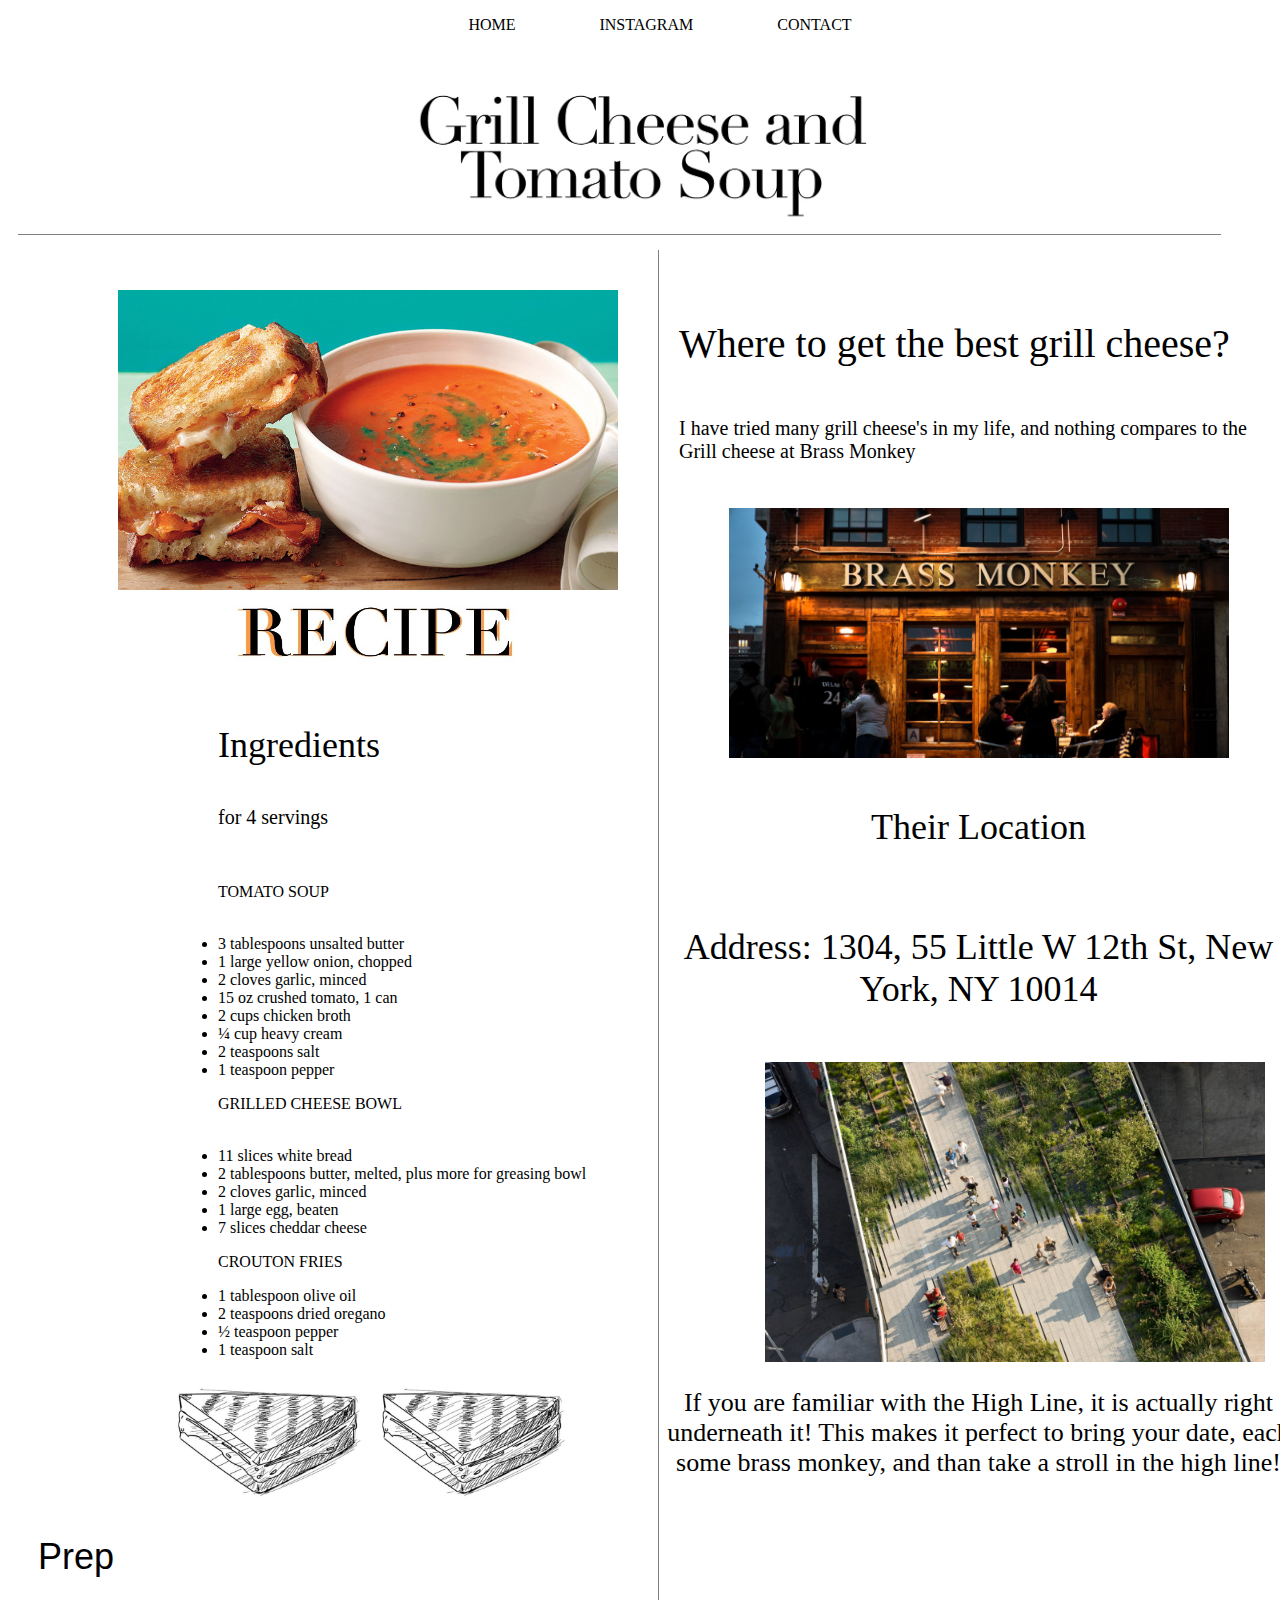
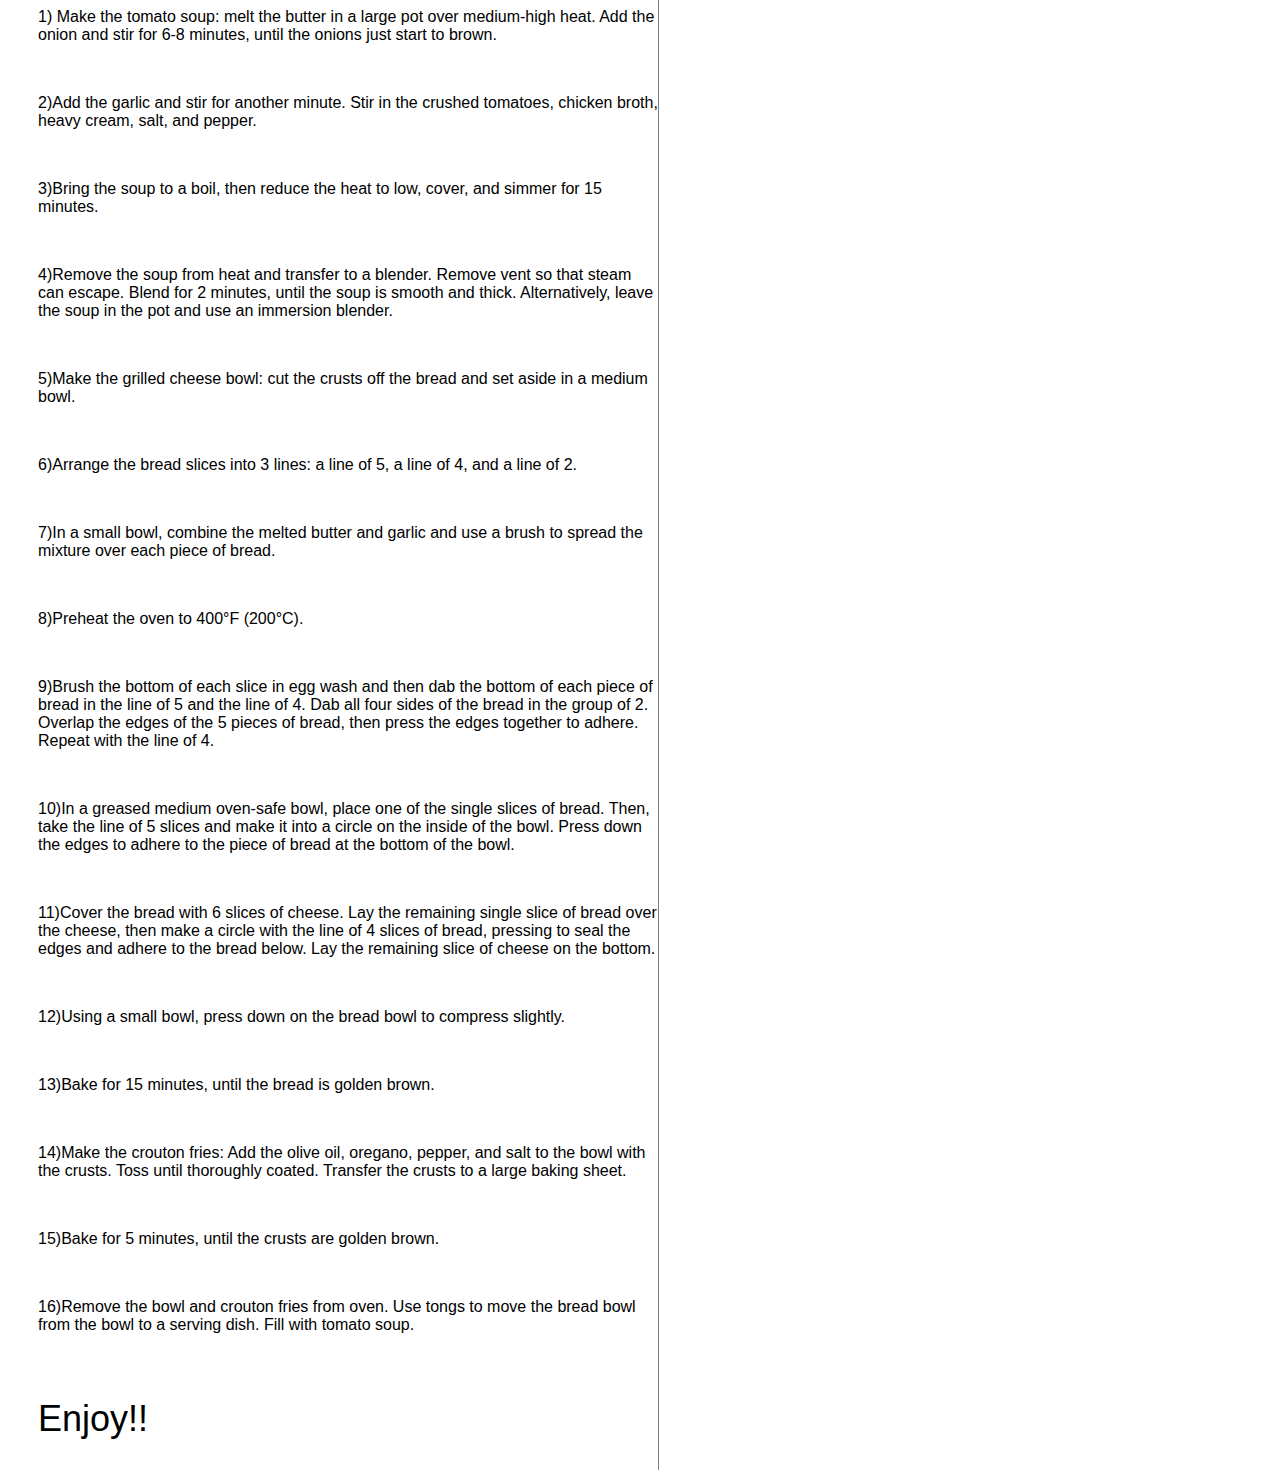
<file: gabby.html>
<!DOCTYPE html>
<html>
    <head>
        <title>Gabby's Favorite</title>
        <link href="css/gabbystyle.css" type="text/css" rel="stylesheet">
    </head>
    <body>
        <ul style = "text-align: center;">
            <li style =
            "display: inline;
            padding: 40px;">
                <a href = "index.html">HOME</a>
            </li>
            <li style =
            "display: inline;
            padding: 40px;">
                <a href = "https://www.instagram.com/gabbythewitch/">INSTAGRAM</a>
            </li>
            <li style =
             "display: inline;
             padding: 40px;">
                <a href = "https://brassmonkeynyc.com/">CONTACT</a>
            </li>
        </ul>
        <header>
            <img src = "GabbyPhoto/GrillCheeseLogo.jpeg"
            style =
            "width: 500px;
            display: block;
            margin-left: auto;
            margin-right: auto;
            padding-top: 25px;"
             >
        </header>
        <hr size="0.5" width="95%" color="grey" style = "margin-top: 12px; margin-bottom: 5px; margin-left: 10px;">
        <div id = "page-wrapper">
            <div class = "container">
                    <div class = "left-content">
                        <img src = "GabbyPhoto/GrillCheese.jpeg"
                        style =
                        "display: block;
                        width: 500px;
                        height: 300px;
                        margin-right: auto;
                        padding-top: 40px;
                        margin-left: 100px;">
                        <img src = "GabbyPhoto/recipelogo.jpg" style =
                        "width: 300px;
                        height: 100px;
                        margin-left: 200px;">
                        <div id = "Ingredients">
                            <h2>Ingredients</h2>
                            <p id = "info">for 4 servings</p>
                            <br>
                            <p>TOMATO SOUP</p><br>
                                <li>3 tablespoons unsalted butter</li>
                                <li>1 large yellow onion, chopped</li>
                                <li>2 cloves garlic, minced</li>
                                <li>15 oz crushed tomato, 1 can</li>
                                <li>2 cups chicken broth</li>
                                <li>¼ cup heavy cream</li>
                                <li>2 teaspoons salt</li>
                                <li>1 teaspoon pepper</li>
                            <p>GRILLED CHEESE BOWL</p><br>
                                <li>11 slices white bread</li>
                                <li>2 tablespoons butter, melted, plus more for greasing bowl</li>
                                <li>2 cloves garlic, minced</li>
                                <li>1 large egg, beaten</li>
                                <li>7 slices cheddar cheese</li>
                            <p>CROUTON FRIES</p>
                            <li>1 tablespoon olive oil</li>
                            <li>2 teaspoons dried oregano</li>
                            <li>½ teaspoon pepper</li>
                            <li>1 teaspoon salt</li>
                        </div><br>
                        <img src = "GabbyPhoto/cheesedrawing.png" style="width: 200px; padding-left: 150px;">
                        <img src = "GabbyPhoto/cheesedrawing.png" style="width: 200px;">
                        <div id = "recipe">
                            <h2>Prep</h2>
                            <p>1) Make the tomato soup: melt the butter in a large pot over medium-high heat.
                                Add the onion and stir for 6-8 minutes, until the onions just start to brown.</p><br>
                            <p>2)Add the garlic and stir for another minute.
                                Stir in the crushed tomatoes, chicken broth, heavy cream, salt, and pepper.</p><br>
                            <p>3)Bring the soup to a boil, then reduce the heat to low, cover, and simmer for 15 minutes.</p><br>
                            <p>4)Remove the soup from heat and transfer to a blender. Remove vent so that steam can escape. Blend for 2 minutes,
                                 until the soup is smooth and thick. Alternatively, leave the soup in the pot and use an immersion blender.</p><br>
                            <p>5)Make the grilled cheese bowl: cut the crusts off the bread and set aside in a medium bowl.</p><br>
                            <p>6)Arrange the bread slices into 3 lines: a line of 5, a line of 4, and a line of 2.</p><br>
                            <p>7)In a small bowl, combine the melted butter and garlic and use a brush to spread the
                                mixture over each piece of bread.</p><br>
                            <p>8)Preheat the oven to 400°F (200°C).</p><br>
                            <p>9)Brush the bottom of each slice in egg wash and then dab the bottom of each piece of bread in the line of 5 and the line of 4. Dab all four sides of the bread in the group of 2.
                                Overlap the edges of the 5 pieces of bread, then press the edges together to adhere. Repeat with the line of 4.</p><br>
                            <p>10)In a greased medium oven-safe bowl, place one of the single slices of bread. Then, take the line of 5 slices and make it into a circle on the inside of the bowl.
                                 Press down the edges to adhere to the piece of bread at the bottom of the bowl.</p><br>
                            <p>11)Cover the bread with 6 slices of cheese. Lay the remaining single slice of bread over the cheese, then make a circle with the line of 4 slices of bread, pressing
                                to seal the edges and adhere to the bread below. Lay the remaining slice of cheese on the bottom.</p><br>
                            <p>12)Using a small bowl, press down on the bread bowl to compress slightly.</p><br>
                            <p>13)Bake for 15 minutes, until the bread is golden brown.</p><br>
                            <p>14)Make the crouton fries: Add the olive oil, oregano, pepper, and salt to the bowl with the crusts. Toss until thoroughly coated.
                                Transfer the crusts to a large baking sheet.</p><br>
                            <p>15)Bake for 5 minutes, until the crusts are golden brown.</p><br>
                            <p>16)Remove the bowl and crouton fries from oven. Use tongs to move
                                the bread bowl from the bowl to a serving dish. Fill with tomato soup.</p><br>
                            <h2>Enjoy!!</h2>
                        </div>
                    </div>
                    <div class = "right-content">
                        <p id = "wheretoget" style = "margin-left: 20px;">Where to get the best grill cheese?</p>
                        <p id = "info" style = "margin-left: 20px; margin-right: 20px;">I have tried many grill cheese's in my life,
                            and nothing compares to the Grill cheese at Brass Monkey
                        </p>
                        <img src = "GabbyPhoto/brassmonkey.jpg"
                        style =
                        "width: 500px;
                        display: block;
                        margin-left: auto;
                        margin-right: auto;
                        padding-top: 25px;">
                        <br>
                        <h2 style = "text-align: center;">Their Location</h2><br>
                        <h2 style = "text-align: center;">Address: 1304, 55 Little W 12th St, New York, NY 10014</h2>
                        <figure class="snip1295"><img src="GabbyPhoto/highline.jpg" alt="sample67"/>
                            <div class="border one">
                                <div></div>
                            </div>
                            <div class="border two">
                                <div></div>
                            </div>
                        </figure>
                        <p style  = "text-align: center; font-size: 26px; margin-left: auto; margin-right: auto;">
                            If you are familiar with the High Line, it is actually right underneath it!
                            This makes it perfect to bring your date, each some brass monkey, and than take a stroll in the high line!
                        </p>
                    </div>
            </div>
        </div>

    </body>
</html>
</file>
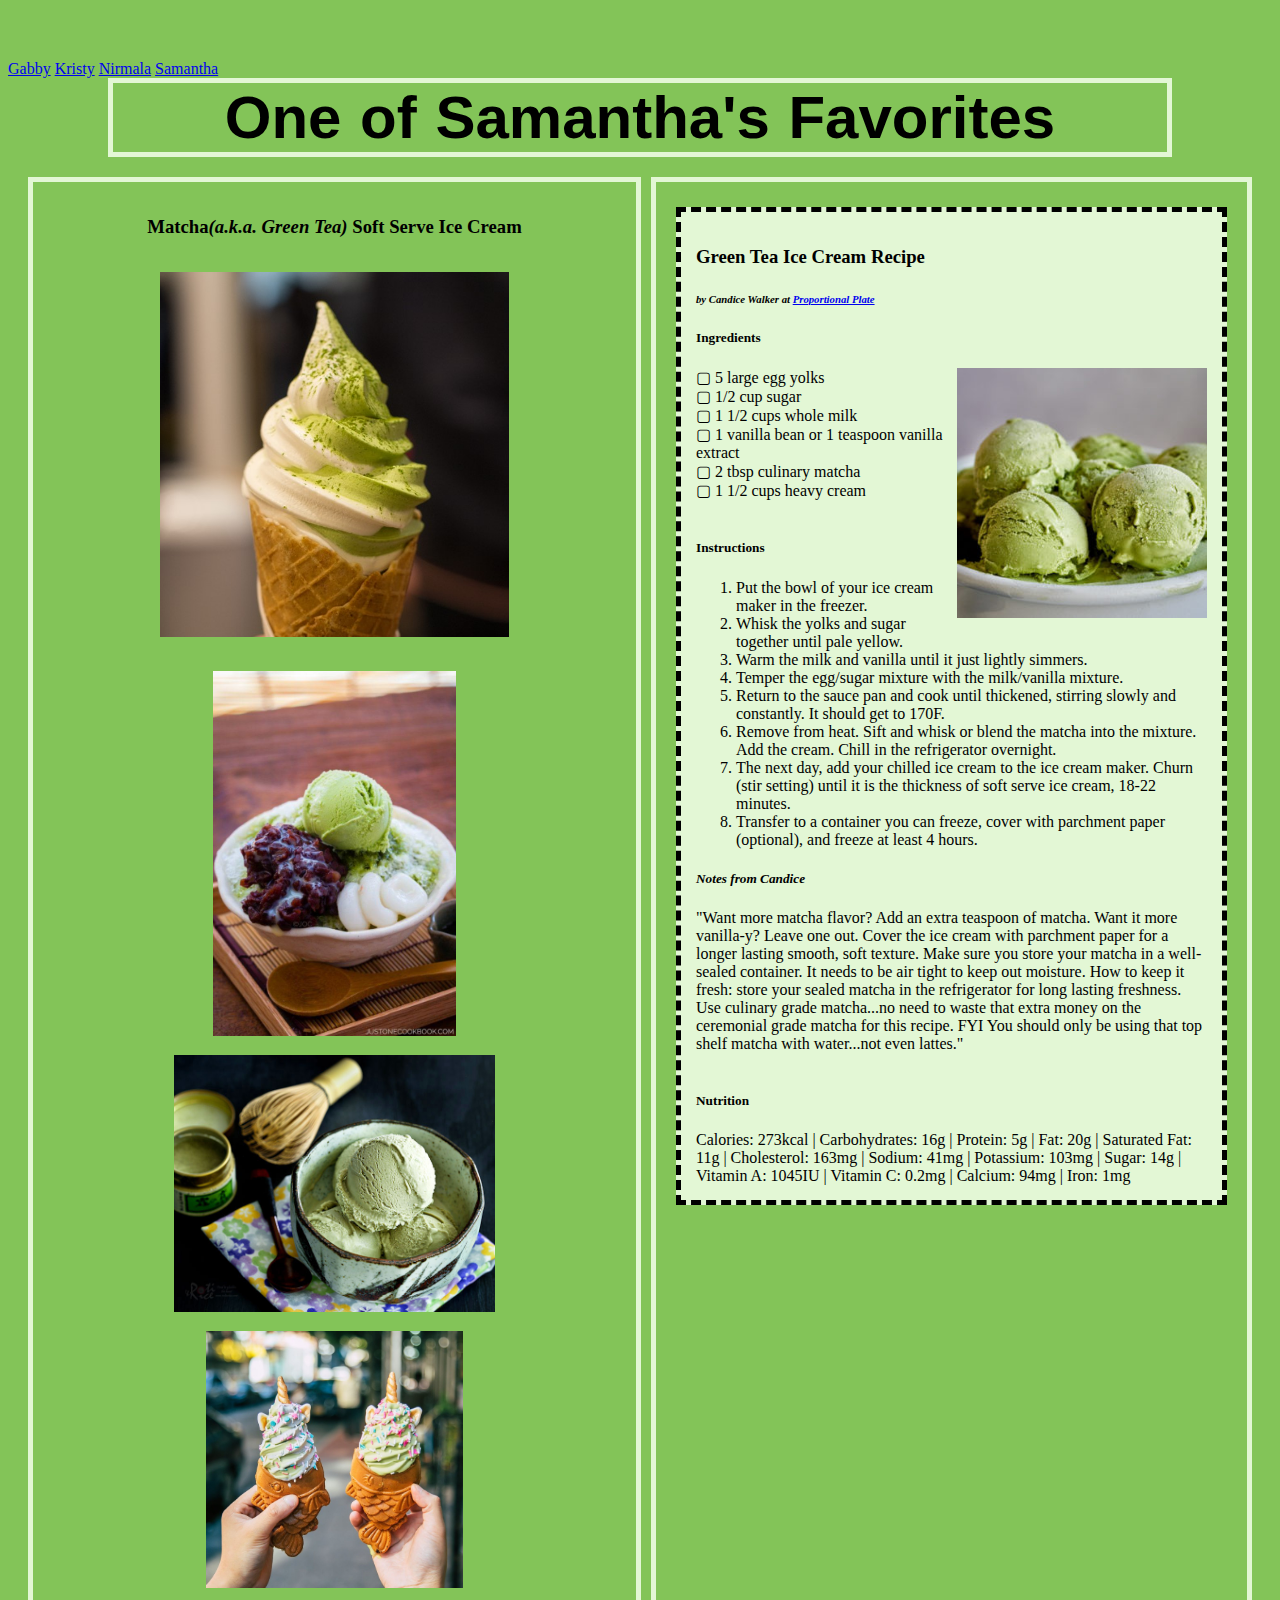
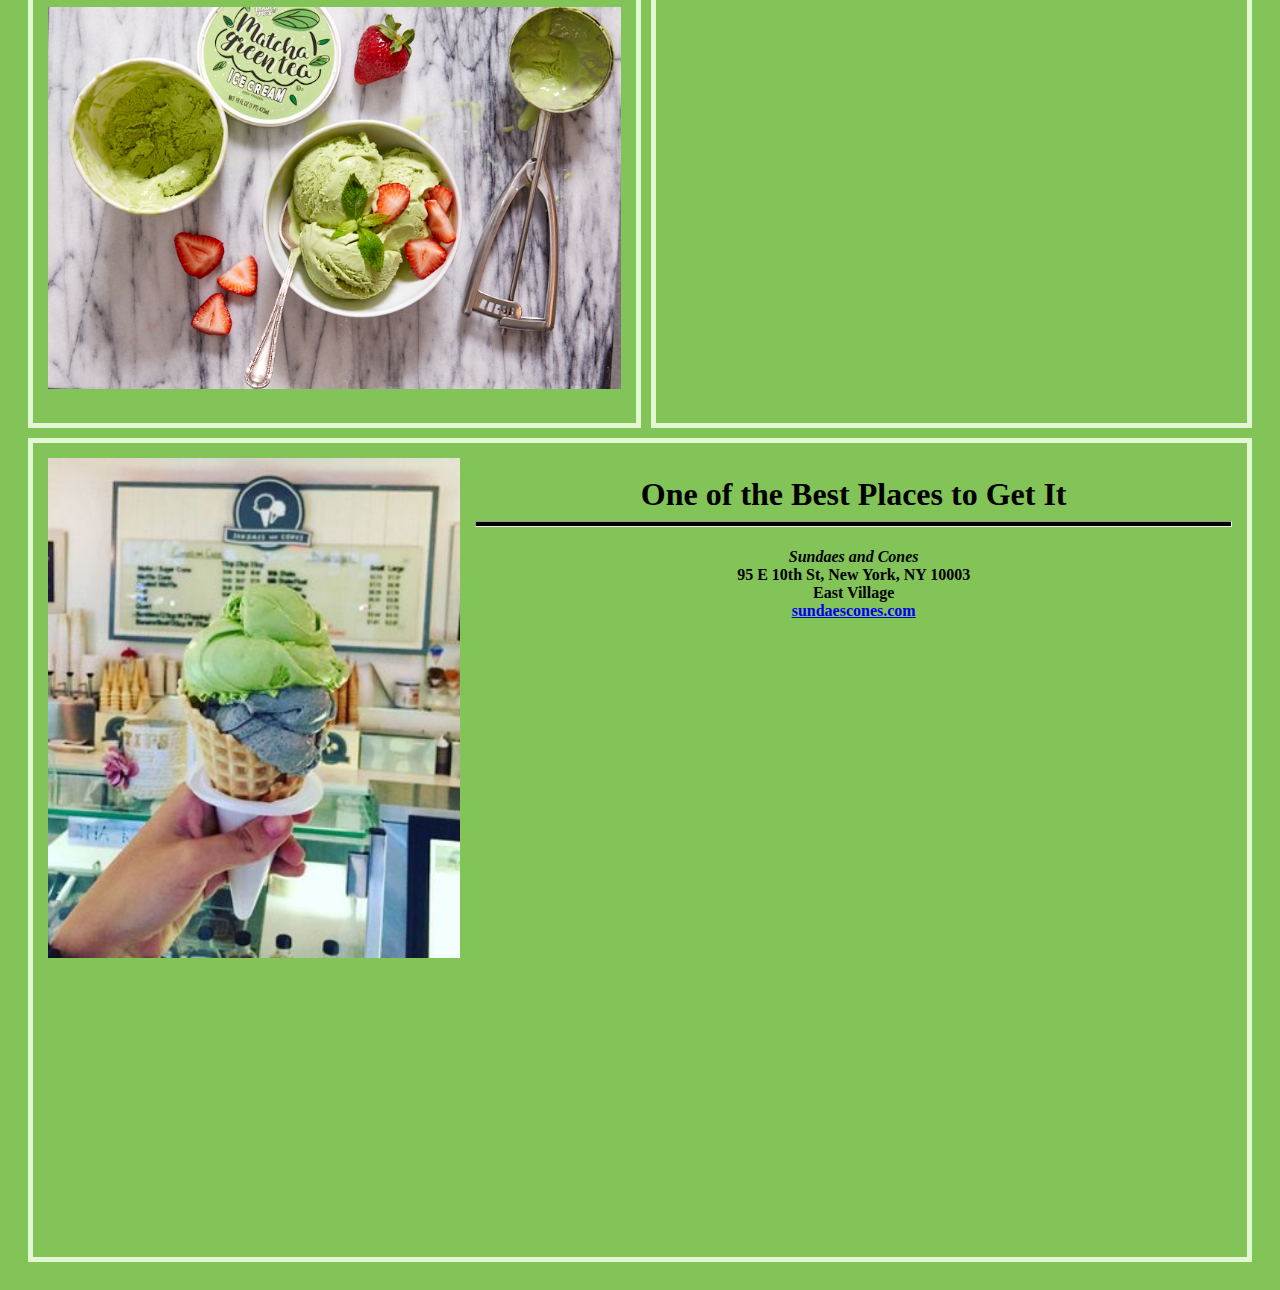
<file: samantha.html>
<!DOCTYPE html>
<html>
<head>
  <title>
    Samantha's Favorite
  </title>
  <link rel="icon" href="SamanthaPhotos/icon2.png">
  <link href="https://cdn.jsdelivr.net/npm/bootstrap@5.0.0-beta2/dist/css/bootstrap.min.css" rel="stylesheet" integrity="sha384-BmbxuPwQa2lc/FVzBcNJ7UAyJxM6wuqIj61tLrc4wSX0szH/Ev+nYRRuWlolflfl" crossorigin="anonymous">
  <link rel="stylesheet" href="css/universal.css">
  <link rel="stylesheet" href="css/samantha.css">
  <div class="d-flex flex-column flex-md-row align-items-center p-3 px-md-4 mb-3 bg-white border-bottom shadow-sm">
    <a class="navbar-brand" id="rainbow-text" href="index.html"> <h5 class="my-0 mr-md-auto font-weight-normal">Foodie Favorites </h5> </a>
    <nav class="my-2 my-md-0 mr-md-3">
      <a class="p-2 text-dark" href="gabby.html">Gabby</a>
      <a class="p-2 text-dark" href="kristy.html">Kristy</a>
      <a class="p-2 text-dark" href="nirmala.html">Nirmala</a>
      <a class="p-2 text-dark" href="samantha.html">Samantha</a>
    </nav>
  </div>
</head>
<body>
  <div id="sn-title">
    One of Samantha's Favorites
  </div>
  <div id="sn-row">
    <div id="sn-column-left">
      <h3> Matcha<i>(a.k.a. Green Tea)</i> Soft Serve Ice Cream </h3>
      <img style="padding-bottom:15px;padding-top:15px;" src="SamanthaPhotos/icecream.jpg" alt="Matcha Soft Serve Picture 1" height="365px">
      <img style="padding-bottom:15px;padding-top:15px;" src="SamanthaPhotos/icecream2.jpg" alt="Matcha Soft Serve Picture 2" height="365px"><br>
      <img style="padding-bottom:15px;" src="SamanthaPhotos/icecream3.jpg" alt="Matcha Soft Serve Picture 3" height="257px">
      <img style="padding-bottom:15px;" src="SamanthaPhotos/icecream4.jpg" alt="Matcha Soft Serve Picture 4" height="257px"><br>
      <img style="padding-bottom:15px;" src="SamanthaPhotos/icecream5.jpg" alt="Matcha Soft Serve Picture 5" height="382px">
    </div>
    <div id="sn-column-right">
      <div id="sn-row">
        <div id="sn-recipe-box">
          <h3> Green Tea Ice Cream Recipe </h3>
          <h6> <i> by Candice Walker at <a href="https://www.proportionalplate.com/matcha-ice-cream/"> Proportional Plate </i> </a>
          <h5>Ingredients</h5>
          <img id="sn-recipe-pic" src="SamanthaPhotos/recipe.jpg" alt="Matcha Ice Cream Recipe Picture" height="250px" width="250px">
          ▢ 5 large egg yolks <br>
          ▢ 1/2 cup sugar <br>
          ▢ 1 1/2 cups whole milk <br>
          ▢ 1 vanilla bean or 1 teaspoon vanilla extract <br>
          ▢ 2 tbsp culinary matcha <br>
          ▢ 1 1/2 cups heavy cream <br><br>

          <h5>Instructions</h5>
          <ol>
            <li>Put the bowl of your ice cream maker in the freezer.</li>
            <li>Whisk the yolks and sugar together until pale yellow.</li>
            <li>Warm the milk and vanilla until it just lightly simmers.</li>
            <li>Temper the egg/sugar mixture with the milk/vanilla mixture.</li>
            <li>Return to the sauce pan and cook until thickened, stirring slowly and constantly. It should get to 170F.</li>
            <li>Remove from heat. Sift and whisk or blend the matcha into the mixture. Add the cream. Chill in the refrigerator overnight.</li>
            <li>The next day, add your chilled ice cream to the ice cream maker. Churn (stir setting) until it is the thickness of soft serve ice cream, 18-22 minutes.</li>
            <li>Transfer to a container you can freeze, cover with parchment paper (optional), and freeze at least 4 hours.</li>
          </ol>
          <h5> <i> Notes from Candice </i> </h5>
          "Want more matcha flavor? Add an extra teaspoon of matcha. Want it more vanilla-y? Leave one out.
          Cover the ice cream with parchment paper for a longer lasting smooth, soft texture.
          Make sure you store your matcha in a well-sealed container. It needs to be air tight to keep out moisture.
          How to keep it fresh: store your sealed matcha in the refrigerator for long lasting freshness.
          Use culinary grade matcha...no need to waste that extra money on the ceremonial grade matcha for this recipe. FYI You should only be using that top shelf matcha with water...not even lattes." <br><br>
          <h5>Nutrition</h5>
          Calories: 273kcal | Carbohydrates: 16g | Protein: 5g | Fat: 20g | Saturated Fat: 11g | Cholesterol: 163mg | Sodium: 41mg | Potassium: 103mg | Sugar: 14g | Vitamin A: 1045IU | Vitamin C: 0.2mg | Calcium: 94mg | Iron: 1mg
        </div>
      </div>
    </div>
  </div>
  <div id="sn-row">
    <div id="sn-location">
      <img style="float:left;padding-right:15px" src="SamanthaPhotos/sundaesandcones.jpg" alt="Sundaes and Cones Ice Cream image" height="500px"><br>
      <h1 style="padding:0;margin:0;"> One of the Best Places to Get It </h1>
      <hr style="height:4px;background-color:black;">
      <h4><i> Sundaes and Cones </i> <br>
      95 E 10th St, New York, NY 10003 <br>
      East Village <br>
      <a href="http://sundaescones.com/"> sundaescones.com </a>
      </h4>
      <iframe id="sn-iframe" src="https://www.google.com/maps/embed?pb=!1m18!1m12!1m3!1d3023.410148318903!2d-73.99159488489481!3d40.73099974439041!2m3!1f0!2f0!3f0!3m2!1i1024!2i768!4f13.1!3m3!1m2!1s0x89c2599bfbebcb4d%3A0x231d9e76b2983077!2sSundaes%20and%20Cones!5e0!3m2!1sen!2sus!4v1613861375413!5m2!1sen!2sus" width="65%" height="270px" allowfullscreen="" loading="lazy"></iframe>
    </div>
  </div>
</body>
</html>
</file>
<file: css/gabbystyle.css>
/*.v1 {
    border-left: 0.5px solid grey;
    height: 100%;
    position: absolute;
    left: 55%;
    margin-left: -3px;
    margin-top: 198px;
    top: 0;
  }
*/
body {
    overflow-x: hidden !important;
}

img{
    max-width: 100%;
    width: 100%;
}
h2{
    font-size: 36px;
    font-weight: 200;
}
ul{
    display: block;
    list-style-type: none;
    margin-block-start: 1em;
    margin-block-end: 1em;
    margin-inline-start: 0px;
    margin-inline-end: 0px;
    padding-inline-start: 40px;
}
a{
    text-decoration: none;
    color: #000;
}
.container{
    width: 100vw ;
    height: 100vh;
    display: grid;
    grid-template-columns: 1fr 1fr 1fr 1fr;
    grid-template-rows: 1fr 1fr;
    padding: 10px;
    grid-template-areas: "left-content left-content right-content right-content";
}

  .left-content{
    grid-area: left-content;
  }

  
  .right-content{
    grid-area: right-content;
    border-left: 1px solid grey;
  }
  #Ingredients{
      margin-left: 200px;
      grid-area: recipe;
      grid-row-start: 2;
      grid-row-end: span 2;
      grid-column-start: 1;
      grid-column-end: 2;
  }
  #recipe{
      grid-area: recipe;
      margin-left: 20px;
      font-family: Arial, Helvetica, sans-serif;
  }

  #wheretoget{
      font-size: 40px;
      margin-right: 40px;
      padding-top: 30px;
  }
  #info{
      font-size: 20px;
      margin-right: 40px;
      padding-top: 10px;
  }

  .snip1295 {
    float: left;
    position: relative;
    overflow: hidden;
    margin-left: 100px;
    margin-right: 100px;
    padding: 6px;
    width: 500px;
  }

  .snip1295 .border {
    position: absolute;
    
  }
  .snip1295 .border:before,
  .snip1295 .border:after,
  .snip1295 .border div:before,
  .snip1295 .border div:after {
    background-color: #128cd3;
    position: absolute;
    content: "";
    display: block;
    -webkit-transition: all 0.4s ease-in-out;
    transition: all 0.4s ease-in-out;
  }
  .snip1295 .border:before,
  .snip1295 .border:after {
    width: 0;
    height: 1px;
  }
  .snip1295 .border div:before,
  .snip1295 .border div:after {
    width: 1px;
    height: 0;
  }
  .snip1295 .border.one {
    left: 0;
    top: 0;
    right: 12px;
    bottom: 12px;
  }
  .snip1295 .border.one:before,
  .snip1295 .border.one div:before {
    left: 0;
    top: 0;
  }
  .snip1295 .border.one:after,
  .snip1295 .border.one div:after {
    bottom: 0;
    right: 0;
  }
  .snip1295 .border.two {
    left: 12px;
    top: 12px;
    right: 0;
    bottom: 0;
  }
  .snip1295 .border.two:before,
  .snip1295 .border.two div:before {
    right: 0;
    top: 0;
  }
  .snip1295 .border.two:after,
  .snip1295 .border.two div:after {
    bottom: 0;
    left: 0;
  }
  .snip1295 a {
    left: 0;
    right: 0;
    top: 0;
    bottom: 0;
    position: absolute;
    z-index: 1;
  }
  .snip1295:hover .border:before,
  .snip1295.hover .border:before,
  .snip1295:hover .border:after,
  .snip1295.hover .border:after {
    width: 100%;
  }
  .snip1295:hover .border div:before,
  .snip1295.hover .border div:before,
  .snip1295:hover .border div:after,
  .snip1295.hover .border div:after {
    height: 100%;
  }
</file>
<file: css/universal.css>
#rainbow-text {
  background-image: linear-gradient(to left, violet, indigo, blue, green, yellow, orange, red);
  -webkit-background-clip: text;
  -webkit-text-fill-color: transparent;
}
</file>
<file: css/samantha.css>
body {
  background-color: #83c458;
}

#sn-title {
  text-align: center;
  font-family: "Trebuchet MS", Helvetica, sans-serif;
  font-size: 60px;
  letter-spacing: 0px;
  word-spacing: 2px;
  color: #000000;
  font-weight: bold;
  text-decoration: none;
  font-style: normal;
  font-variant: normal;
  text-transform: none;
  border: 5px solid #e3f7d5;
  margin-left: 100px;
  margin-right: 100px;
}

#sn-row {
  display: flex;
}

#sn-column-left {
  flex: 50%;
  border: 5px solid #e3f7d5;
  margin-left: 20px;
  margin-right: 5px;
  margin-top: 20px;
  margin-bottom: 5px;
  padding: 15px;
  text-align: center;
}

#sn-column-right {
  flex: 50%;
  border: 5px solid #e3f7d5;
  margin-right: 20px;
  margin-left: 5px;
  margin-top: 20px;
  margin-bottom: 5px;
  padding: 15px;
  text-align: left;
}

#sn-recipe-box {
  border: 5px solid #e3f7d5;
  margin-right: 5px;
  margin-left: 5px;
  margin-top: 10px;
  margin-bottom: 20px;
  padding: 15px;
  text-align: left;
  background-color: #e3f7d5;
  border: 5px dashed #000000;
}

#sn-recipe-pic {
  float: right;
}

#sn-location {
  flex: 100%;
  border: 5px solid #e3f7d5;
  margin-right: 20px;
  margin-left: 20px;
  margin-top: 5px;
  margin-bottom: 20px;
  padding: 15px;
  text-align: center;
}

#sn-iframe {
  border: 0;
  float: bottom;
  padding-top: 10px;
}

#sn-address-box {
  padding: 0;
}
</file>
